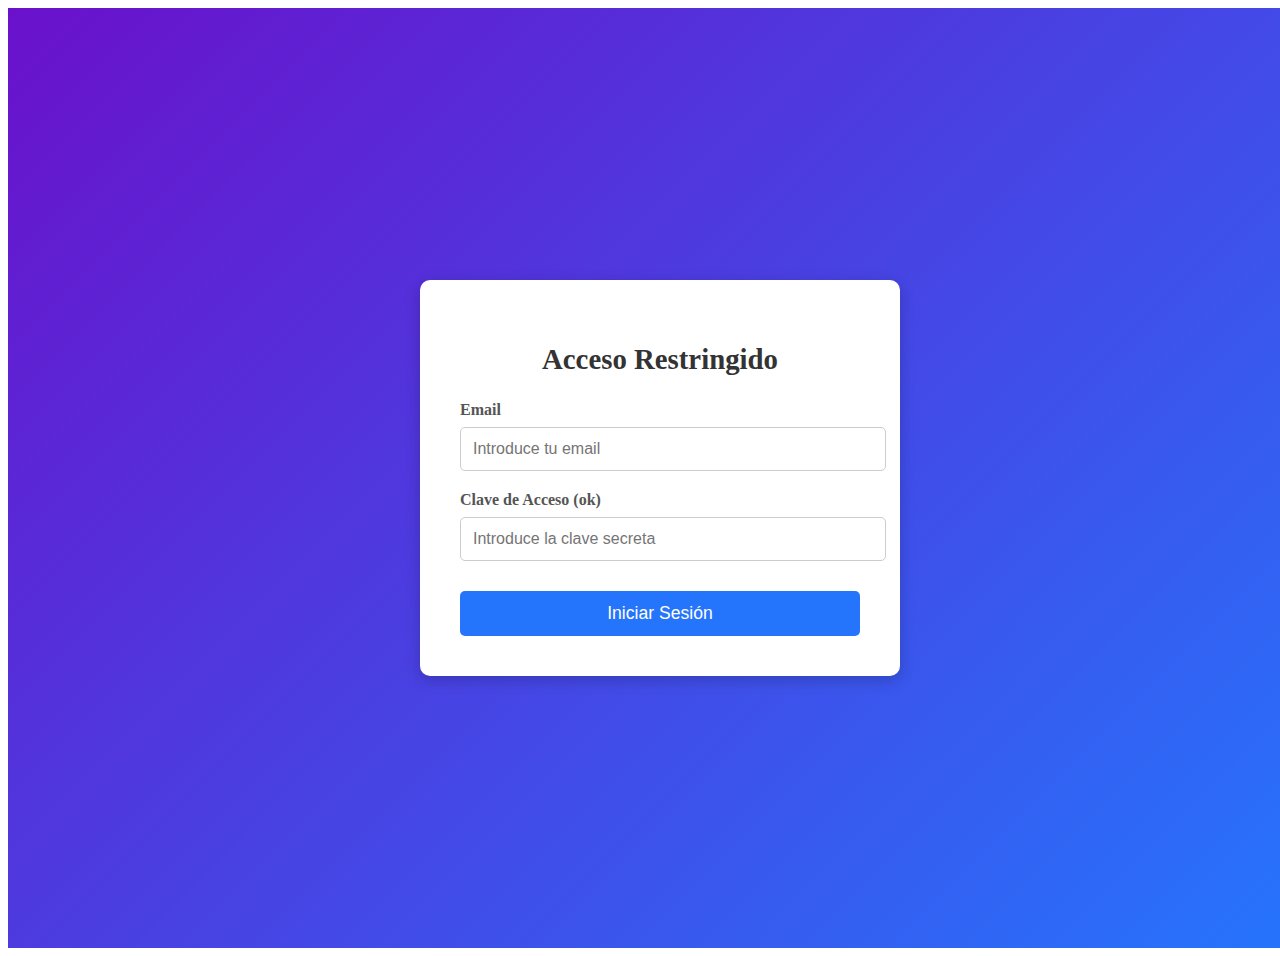
<file: index.html>
<!DOCTYPE html>
<html lang="es">
  <head>
    <meta charset="UTF-8" />
    <meta name="viewport" content="width=device-width, initial-scale=1.0" />
    <title>Login con Clave Estática</title>
    <link rel="stylesheet" href="login.css" />
  </head>
  <body>
    <section class="login-container">
      <div class="login-box">
        <h2>Acceso Restringido</h2>

        <form onsubmit="return validarLogin(event);">
          <div class="input-group">
            <label for="email">Email</label>
            <input
              type="email"
              id="email"
              name="email"
              placeholder="Introduce tu email"
              required
            />
          </div>

          <div class="input-group">
            <label for="password">Clave de Acceso (ok)</label>
            <input
              type="password"
              id="password"
              name="password"
              placeholder="Introduce la clave secreta"
              required
            />
          </div>

          <button type="submit" class="login-button">Iniciar Sesión</button>
        </form>
      </div>
    </section>

    <script src="login.js"></script>
  </body>
</html>
</file>
<file: login.css>
/* Contenedor principal: Centra el formulario */
.login-container {
  display: flex;
  justify-content: center;
  align-items: center;
  min-height: 100vh;
  width: 100%;
  /* Fondo atractivo para la vista de escritorio */
  background: linear-gradient(135deg, #6a11cb 0%, #2575fc 100%);
  padding: 1.25rem; /* 20px de padding */
}

/* La caja del formulario */
.login-box {
  background: white;
  padding: 2.5rem; /* 40px */
  border-radius: 0.625rem; /* 10px */
  box-shadow: 0 0.25rem 0.9375rem rgba(0, 0, 0, 0.2); /* Sombra */
  width: 100%;
  max-width: 25rem; /* 400px, el ancho máximo */
  text-align: center;
}

.login-box h2 {
  margin-bottom: 1.5625rem; /* 25px */
  color: #333;
  font-size: 1.8rem;
}

/* División para agrupar Label e Input */
.input-group {
  margin-bottom: 1.25rem; /* 20px */
  text-align: left;
}

.input-group label {
  display: block;
  margin-bottom: 0.5rem; /* 8px */
  font-weight: bold;
  color: #555;
}

.input-group input {
  width: 100%;
  padding: 0.75rem; /* 12px */
  border: 1px solid #ccc;
  border-radius: 0.3125rem; /* 5px */
  font-size: 1rem;
  transition: border-color 0.3s;
}

.input-group input:focus {
  border-color: #2575fc;
  outline: none;
}

/* Estilo del botón */
.login-button {
  width: 100%;
  padding: 0.75rem; /* 12px */
  border: none;
  border-radius: 0.3125rem; /* 5px */
  background-color: #2575fc;
  color: white;
  font-size: 1.1rem;
  cursor: pointer;
  transition: background-color 0.3s ease;
  margin-top: 0.625rem; /* 10px */
}

.login-button:hover {
  background-color: #0e63e2;
}

/* -------------------------------------- */
/* MEDIA QUERY: RESPONSIVE MÓVILES */
/* -------------------------------------- */

/* Estilos aplicados cuando la pantalla mide 600px o menos */
@media (max-width: 600px) {
  /* El contenedor principal simula una vista de aplicación */
  .login-container {
    padding: 0; /* Quita el padding exterior */
    background: #fff; /* Fondo blanco liso */
    align-items: flex-start; /* Mueve el formulario arriba */
    min-height: auto;
  }

  /* La caja del formulario se expande y pierde los adornos de tarjeta */
  .login-box {
    padding: 1.5rem; /* 24px de padding interno */
    margin-top: 2rem; /* 32px de espacio superior */
    width: 100%;
    max-width: 100%;
    box-shadow: none; /* Elimina la sombra */
    border-radius: 0; /* Elimina el borde redondeado */
    border: none;
  }

  .login-box h2 {
    font-size: 1.7rem; /* Ajuste sutil del tamaño */
    text-align: left;
  }

  .input-group input {
    padding: 1rem; /* Aumenta el padding para un mejor toque táctil (16px) */
  }
}
</file>
